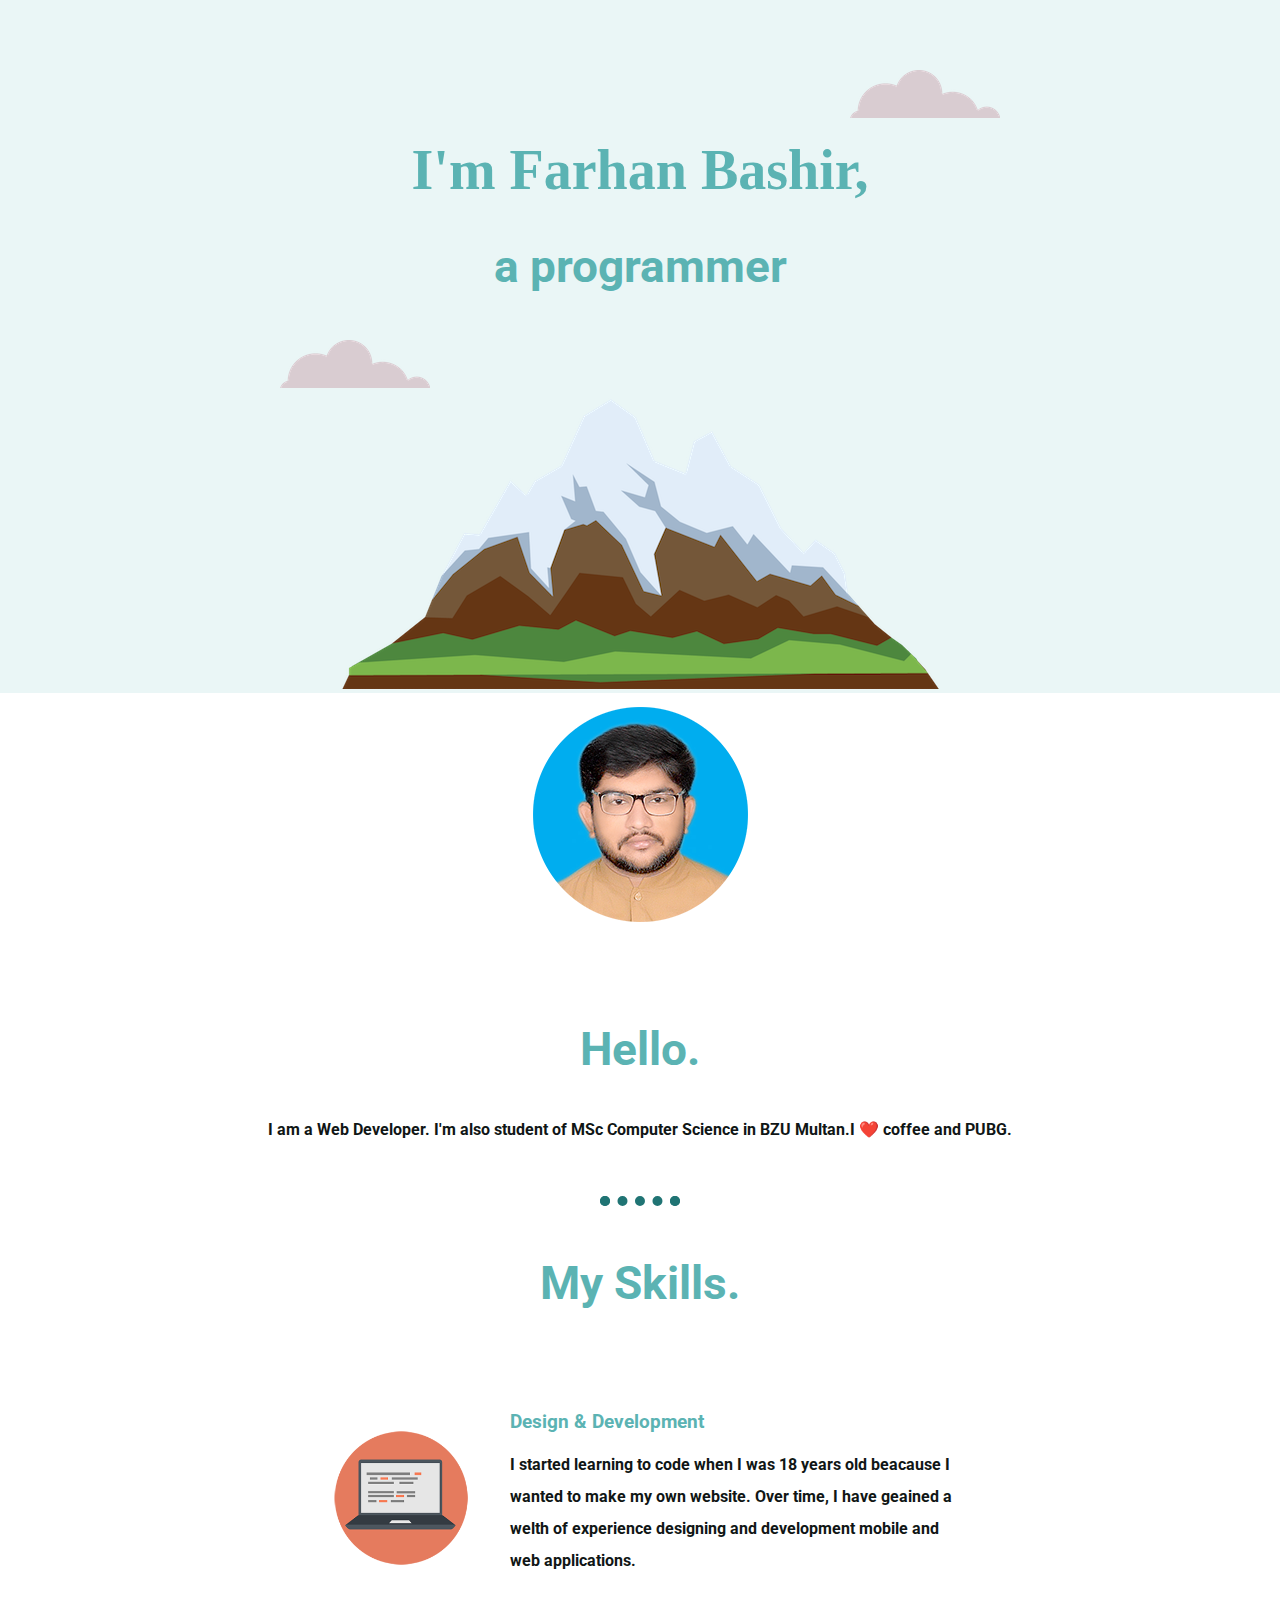
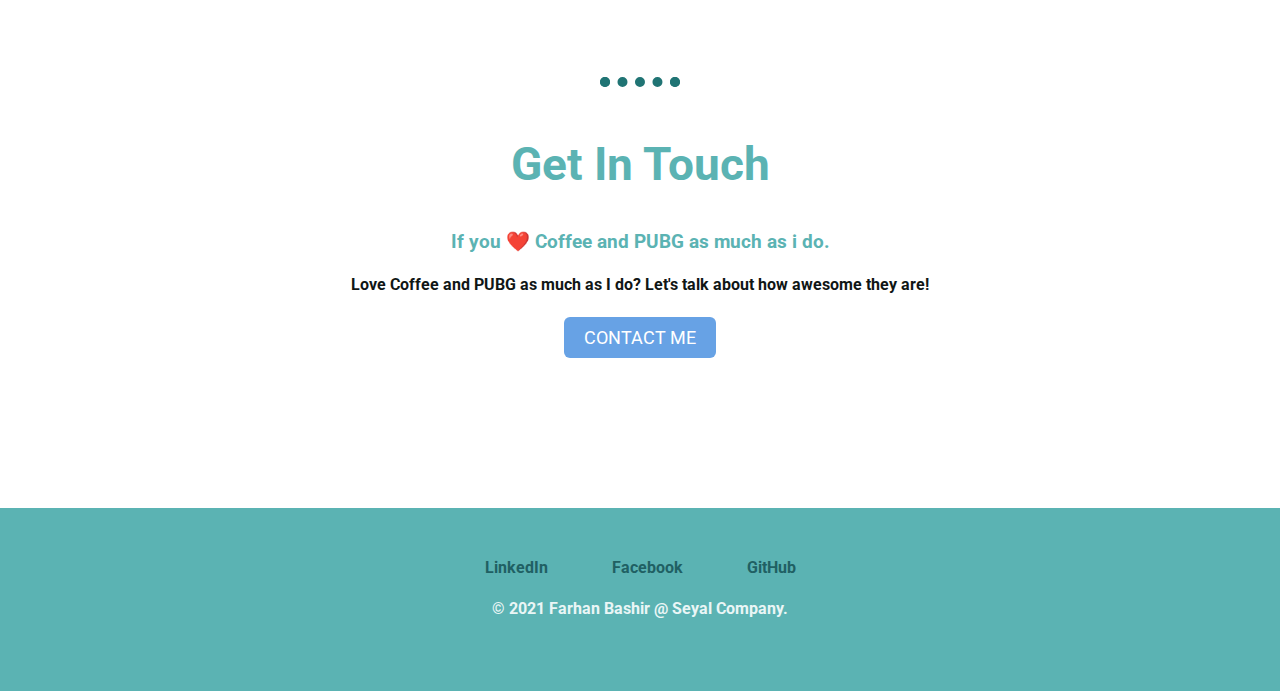
<file: BootCamp Project By Angela Yu/index.html>
<!DOCTYPE html>
<html lang="en">
  <head>
    <meta charset="UTF-8" />
    <meta name="viewport" content="width=device-width, initial-scale=1.0" />
    <title>Bootcamp Project</title>
    <link rel="stylesheet" href="Css/style.css" type="text/css" />
    <!--Style sheet link--->
    <link rel="shortcut icon" href="images/favicon.ico" type="image/x-icon" />
    <!--Favicon link--->
    <link rel="preconnect" href="https://fonts.gstatic.com" />
    <!--Google font Merriweather, Montserrat, Sacramento font--->
    <link rel="preconnect" href="https://fonts.gstatic.com" />
    <link
      href="https://fonts.googleapis.com/css2?family=Merienda+One&family=Roboto:wght@300&display=swap"
      rel="stylesheet"
    />
  </head>
  <body>
    <div class="top-container">
      <img src="./images/cloud.png" alt="top-cloud" class="top-cloud" />
      <h1 class="name-title">I'm Farhan Bashir,</h1>
      <h2>a programmer</h2>
      <img src="./images/cloud.png" alt="down-cloud" class="down-cloud" />
      <img src="./images/mountain.png" alt="mountain" />
    </div>
    <!-- middle container -->
    <div class="middle-container">
      <img
        class="profile-pic"
        src="./images/Farhan-circle.png"
        alt="Profile_pic"
      />
      <h2>Hello.</h2>
      <p>
        I am a Web Developer. I'm also student of MSc Computer Science in BZU
        Multan.I ❤️ coffee and
        <abbr
          title="PLAYERUNKNOWN'S
    BATTLEGROUNDS"
          >PUBG</abbr
        >.
      </p>
      <hr />
      <div class="Skills">
        <h2 >My Skills.</h2>
        <div class="row"><img
          src="./images/computer1.png"
          alt="computer-pic"
          class="computer-pic"/>
          <div> <h3>Design & Development</h3>
          <p>
            I started learning to code when I was 18 years old beacause I wanted
            to make my own website. Over time, I have geained a welth of
            experience designing and development mobile and web applications.
          </p></div>
       </div>

      </div>
      <hr>
      <div class="get-touch">
        <h2>Get In Touch</h2>
      <h3>If you ❤️ Coffee and PUBG as much as i do.</h3>
      <p>Love Coffee and PUBG as much as I do? Let's talk about how awesome they are!</p>
      <a href="mailto:muhammadfarhan0802@gmail.com" class="btn">CONTACT ME</a>
      </div>
    </div>
    <!-- bottem container -->
    <div class="bottem-container">
<a class="footer-link" href="#"><b>LinkedIn</b></a>
<a class="footer-link" href="#"><b>Facebook</b></a>
<a class="footer-link" href="#"><b>GitHub</b></a>
<p class="copy-right">&copy; 2021 Farhan Bashir @ Seyal Company.</p>

    </div>
  </body>
</html>
</file>
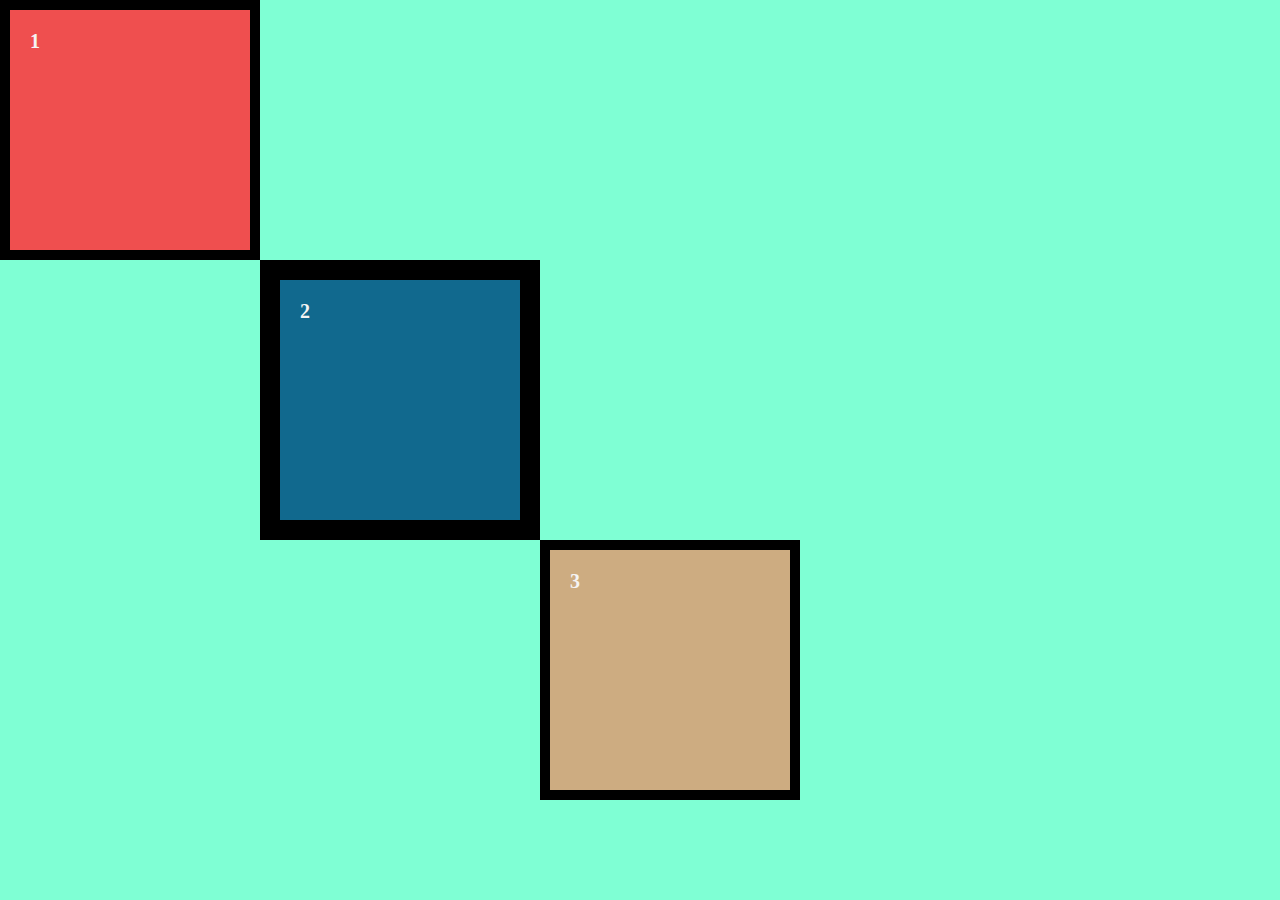
<file: Box Model/index.html>
<!DOCTYPE html>
<html lang="en">
  <head>
    <meta charset="UTF-8" />
    <meta name="viewport" content="width=device-width, initial-scale=1.0" />
    <title>BoX Model Practice</title>
    <link rel="stylesheet" href="Css/style.css" type="text/css" /><!--Style sheet link--->
    <link rel="shortcut icon" href="images/favicon.ico" type="image/x-icon"><!--Favicon link--->
  </head>
  <body>
      <div class="top-container">1</div>
      <div class="middle-container">2</div>
      <div class="bottem-container">3</div>
  </body>
</html>
</file>
<file: BootCamp Project By Angela Yu/Css/style.css>
body{
  margin: 0px;
  text-align: center;
  font-family: 'Roboto', sans-serif;

}
    /* Top Container CSS Start */
.top-container{
  background-color: #EAF6F6;
  padding-top: 100px;
  position: relative;
  box-sizing: border-box;

}
.top-cloud{
  position: absolute;
  top: 70px;
  right: 280px;
}
.down-cloud{
  position: absolute;
  top: 340px;
  left: 280px;
}

.name-title{
  font-family: 'Merienda One', cursive;
  color: #5bb3b3;
  font-size: 3.5rem;
}
h2{
  color: #5bb3b3;
  font-size: 2.9rem;
  margin-top: 15px;
}
h3{
  color: #5bb3b3;
  font-size: 1.2rem;
  margin-top: 15px;
  margin-bottom: 5px;
}

/* Top Container CSS End */

/* Middel Container CSS Start */
.middle-container{
  /* padding-top: 45px; */
  /* box-sizing: border-box; */
}
.profile-pic{
  padding-top: 10px;

}
p{
  color: #101615;
  font-weight: bolder;
  /* width: 40%; */
  /* margin: 10px auto; */
  line-height: 2;
  /* text-align: justify; */
  
}
abbr{
  text-decoration: none;
}
hr{
  border: 10px dotted #207474;
  border-bottom: none;
  width: 60px;
  margin: 50px auto;
}

.computer-pic{
  float: left;
  width: 25%;
  height: auto;
  margin-right: 30px;
  border-radius: 50%;
  

}
.row{
  width: 50%;
  margin: 100px auto;
  text-align: left;
}
.btn {
  background: #67A2E5;
  background-image: linear-gradient(top, #67A2E5, #3160AB);
   border-radius: 6px;
  color: #FFFFFF;
  font-size: 18px;
  padding: 10px 20px;
  text-decoration: none;
  display: inline-block;
  cursor: pointer;
  text-align: center;
}

.btn:hover {
  background: #3D94F6;
  background-image:linear-gradient(top, #3D94F6, #1E62D0);
  border-radius: 6px;
  text-decoration: none;
}
.get-touch{
  margin-bottom: 150px;
}
.bottem-container{
  background-color: #5bb3b3;
  padding: 50px;
  height: 25%;
}
.footer-link{
  text-decoration: none;
  color: #206063;
  margin: auto 30px;
}
.copy-right{
  color: #EAF6F6;
}
</file>
<file: Box Model/Css/style.css>
body {
  background-color: aquamarine;
  margin: 0px;
}
.top-container {
  width: 200px;
  height: 200px;
  background-color: #ef4f4f;
  border: 10px solid black;
  padding: 20px;
  color: #f5f4f4;
  font-size: 20px;
  font-weight: bold;
}
.middle-container {
  width: 200px;
  height: 200px;
  background-color: #11698e;
  margin-left: 260px;
  border: 20px solid black;
  padding: 20px;
  color: #f5f4f4;
  font-size: 20px;
  font-weight: bold;
}
.bottem-container {
  width: 200px;
  height: 200px;
  background-color: #cdac81;
  margin-left: 540px;
  border: 10px solid black;
  padding: 20px;
  color: #f5f4f4;
  font-size: 20px;
  font-weight: bold;
}
</file>
